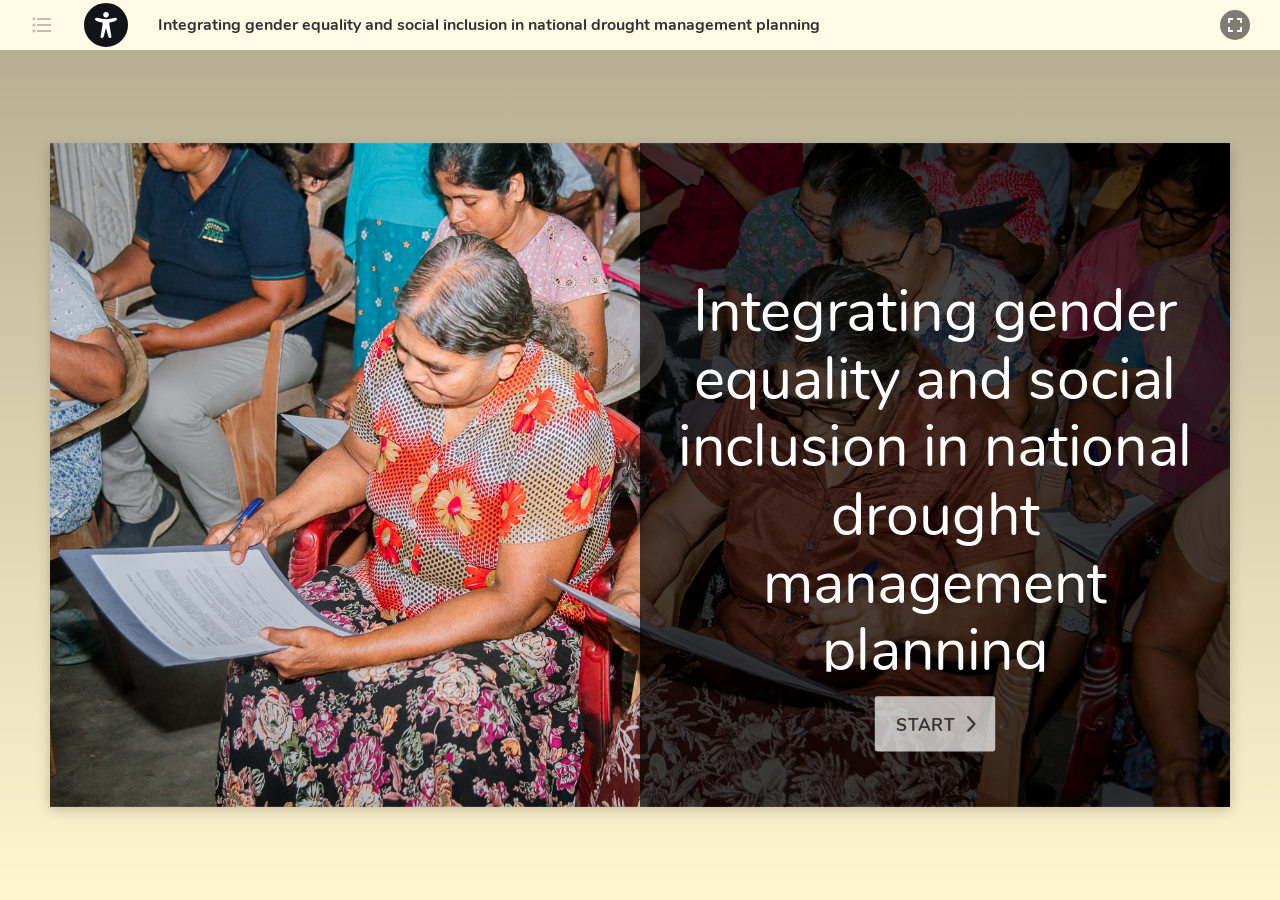
<file: index.html>
<!doctype html><html lang="en-US"><head><meta charset="utf-8"/><meta name="viewport" content="width=device-width,initial-scale=1"/><meta name="c" content="%7B%22c%22%3A%7B%22a%22%3A%22content%2Fassets%2F%22%2C%22s%22%3A%22content%2Fsnapshots%2F%22%2C%22f%22%3A%7B%22sequentialNavigation%22%3Atrue%2C%22noIseazyLogo%22%3Atrue%2C%22customProjectLogo%22%3Atrue%2C%22corporateFonts%22%3Atrue%2C%22noAds%22%3Atrue%7D%7D%2C%22p%22%3A%22WEB%22%2C%22iil%22%3Afalse%2C%22s%22%3A%22d08f4f198f6399ca0b8c9f0cf0c662cc%22%7D"/><title>Integrating gender equality and social inclusion in national drought management planning</title><link rel="shortcut icon" href="./favicon.ico"/><style>@font-face{font-family:tertiary;src:url(./fonts/iseazy-viewer-base-font-regular.ttf?v=1) format('truetype');font-weight:400;font-style:normal}@font-face{font-family:tertiary;src:url(./fonts/iseazy-viewer-base-font-bold.ttf?v=1) format('truetype');font-weight:700;font-style:normal}@font-face{font-family:icons;src:url(./fonts/iseazy-viewer-icons-font-v2.ttf?v=1);font-weight:400;font-style:normal;unicode-range:U+E900-F3000}@font-face{font-family:Roboto;src:url(./fonts/roboto-sans-serif-regular.woff) format('woff');font-weight:400;font-style:normal}@font-face{font-family:Roboto;src:url(./fonts/roboto-sans-serif-bold.woff) format('woff');font-weight:700;font-style:normal}@font-face{font-family:Roboto;src:url(./fonts/roboto-sans-serif-italic.woff) format('woff');font-weight:400;font-style:italic}@font-face{font-family:Roboto;src:url(./fonts/roboto-sans-serif-bold-italic.woff) format('woff');font-weight:700;font-style:italic}@font-face{font-family:primary;src:url(./fonts/iseazy-montserrat--regular.ttf) format('truetype');font-weight:400;font-style:normal}@font-face{font-family:primary;src:url(./fonts/iseazy-montserrat--bold.ttf) format('truetype');font-weight:700;font-style:normal}@font-face{font-family:primary;src:url(./fonts/iseazy-montserrat--light.ttf) format('truetype');font-weight:100;font-style:normal}</style><script>/* Fonts Loading  */

	let sheet = document.styleSheets[0]

	function addFontFace(params) {
		// We can't use destructuring in params properties in IE11
		if (!params) return null

		var fontWeight = params.fontWeight
		var fontStyle = params.fontStyle
		var url = params.url
		var isTitle = params.isTitle

		var fontFamily = isTitle ? "'cuaternary'" : "'secondary'"

		sheet.insertRule(
			'@font-face {font-family: ' +
				fontFamily +
				'; font-style: ' +
				fontStyle +
				';font-weight: ' +
				fontWeight +
				'; src:url(' +
				url +
				") format('truetype');}",
			0
		)
	}

	/**
	 * This variable is set in a try-catch because if this code is loaded in an
	 * iframe outside isEazy it fails because we try to access to the  parent property
	 * parent.builderPreviewAPI and it is forbidden  because of crossdomain. As it is
	 * an error, the else would never be executed and for that reason, the fonts would
	 * never be loaded in an iframe outside our own domain.
	 * @type {boolean}
	 */
	let isBuilderPreview = false

	try {
		isBuilderPreview =
			parent &&
			parent.builderPreviewAPI &&
			parent.builderPreviewAPI.applySelectedFontToPreview
	} catch (error) {}

	if (isBuilderPreview) {
		// For preview in builder
		parent.builderPreviewAPI.applySelectedFontToPreview({
			insertRuleFunction: sheet.insertRule.bind(sheet),
			isTitle: true,
		})
		parent.builderPreviewAPI.applySelectedFontToPreview({
			insertRuleFunction: sheet.insertRule.bind(sheet),
			isTitle: false,
		})
	} else {
		addFontFace({
			fontWeight: 'normal',
			fontStyle: 'normal',
			url: "content/assets/4c8b5a83a2f98c4fc18f3a4ea0516341.woff",
			isTitle: true,
		})
		addFontFace({
			fontWeight: 'bold',
			fontStyle: 'normal',
			url: "content/assets/d0da8325aa269a6ed03d267c84bccc53.woff",
			isTitle: true,
		})
		addFontFace({
			fontWeight: 'normal',
			fontStyle: 'italic',
			url: "content/assets/4c036b5a073e9ea7a042101c823c3856.woff",
			isTitle: true,
		})
		addFontFace({
			fontWeight: 'bold',
			fontStyle: 'italic',
			url: "content/assets/da6103fe10dad2bd25d8fbb111db0869.woff",
			isTitle: true,
		})
		addFontFace({
			fontWeight: 'normal',
			fontStyle: 'normal',
			url: "content/assets/4c8b5a83a2f98c4fc18f3a4ea0516341.woff",
			isTitle: false,
		})
		addFontFace({
			fontWeight: 'bold',
			fontStyle: 'normal',
			url: "content/assets/d0da8325aa269a6ed03d267c84bccc53.woff",
			isTitle: false,
		})
		addFontFace({
			fontWeight: 'normal',
			fontStyle: 'italic',
			url: "content/assets/4c036b5a073e9ea7a042101c823c3856.woff",
			isTitle: false,
		})
		addFontFace({
			fontWeight: 'bold',
			fontStyle: 'italic',
			url: "content/assets/da6103fe10dad2bd25d8fbb111db0869.woff",
			isTitle: false,
		})
	}</script><link rel="preload" type="application/json" crossorigin="anonymous" as="fetch"  href="./content/snapshots/s.json" ><script type="module" crossorigin src="./assets/index-BftKW_AU.js"></script><link rel="modulepreload" crossorigin href="./assets/vendor-SIOaHK33.js"><link rel="stylesheet" crossorigin href="./assets/vendor-H7EO4fup.css"><link rel="stylesheet" crossorigin href="./assets/index-D9Psbhnh.css"></head><body><div class="root" id="root"></div></body></html>
</file>
